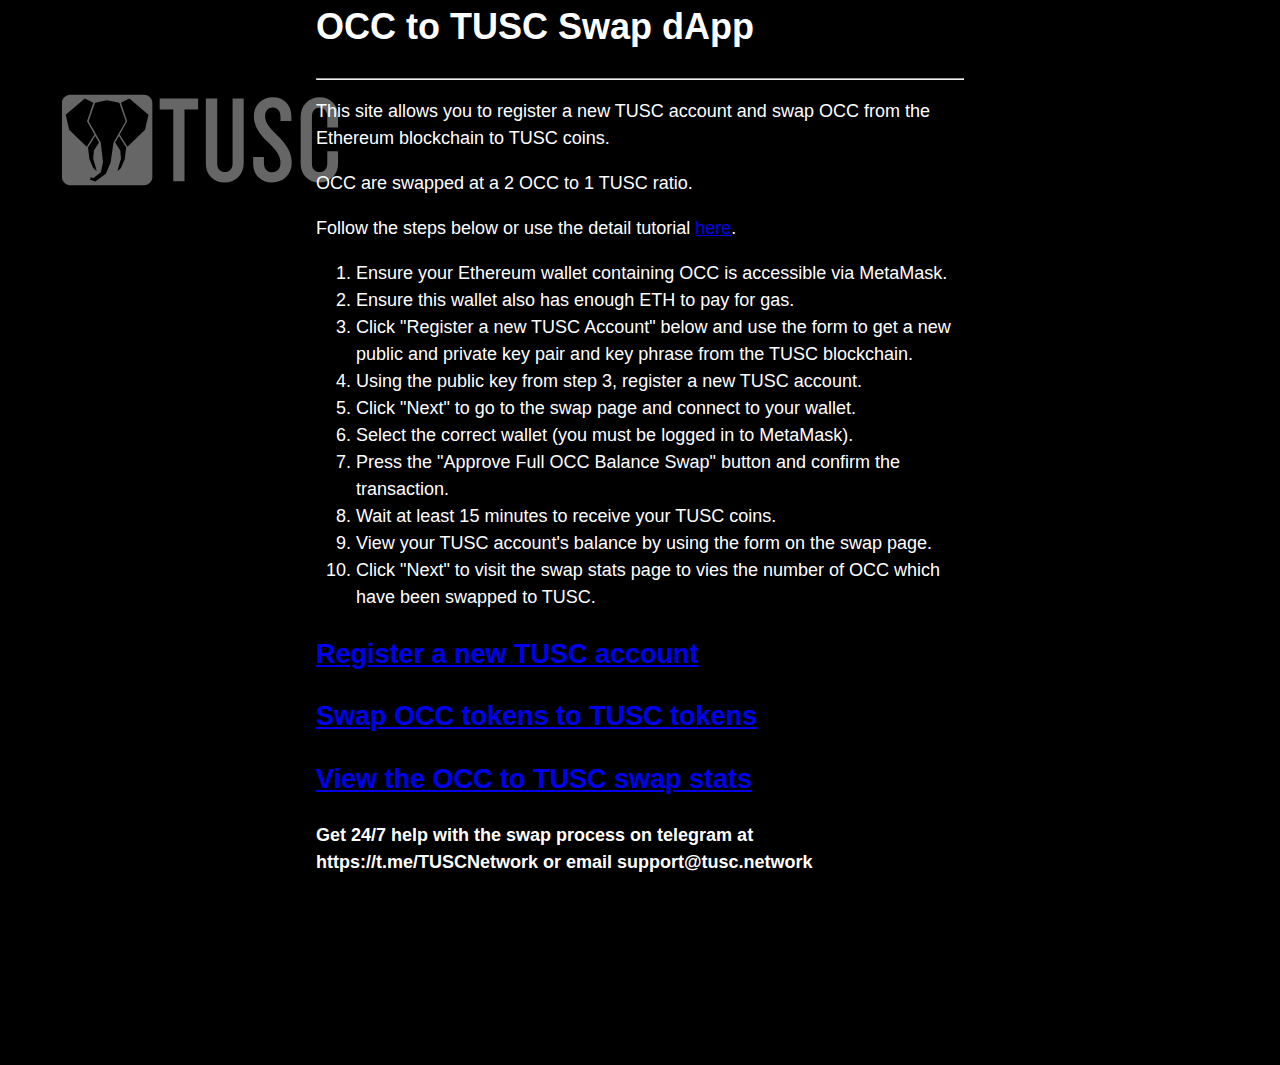
<file: index.html>
<html>
	<head>
		<link rel="stylesheet" href="styles.css" />
      
	</head>
	<body style="width:36em;margin: 0 auto;max-width: 100%;line-height: 1.5;font-size: 18px">
		<img class="logo" src="TUSC-logo-gray.svg" />
		<h1>OCC to TUSC Swap dApp</h1>
        <hr />
        <div id="instructions">
            <p>This site allows you to register a new TUSC account and swap OCC from the Ethereum blockchain to TUSC coins.</p>
        </div>
        <div id="instructions">
            <p>OCC are swapped at a 2 OCC to 1 TUSC ratio.</p>
	    <p>Follow the steps below or use the detail tutorial <a href="https://tusc.network/occ-to-tusc-swap-tutorial/">here</a>.</p>
            
            <ol type="1">
                <li>Ensure your Ethereum wallet containing OCC is accessible via MetaMask.</li>
                <li>Ensure this wallet also has enough ETH to pay for gas.</li>
                <li>Click "Register a new TUSC Account" below and use the form to get a new public and private key pair and key phrase from the TUSC blockchain.</li>
                <li>Using the public key from step 3, register a new TUSC account.</li>
                <li>Click "Next" to go to the swap page and connect to your wallet.</li>
                <li>Select the correct wallet (you must be logged in to MetaMask).</li>
                <li>Press the "Approve Full OCC Balance Swap" button and confirm the transaction.</li>
                <li>Wait at least 15 minutes to receive your TUSC coins.</li>
                <li>View your TUSC account's balance by using the form on the swap page.</li>
                <li>Click "Next" to visit the swap stats page to vies the number of OCC which have been swapped to TUSC.</li>
            </ol>
        </div>

        <div id="links">
            <div><a href="registerer.html"><h2>Register a new TUSC account</h2></a></div>
            <div><a href="swapper.html"><h2>Swap OCC tokens to TUSC tokens</h2></a></div>
            <div><a href="swapstats.html"><h2>View the OCC to TUSC swap stats</h2></a></div>
        </div>

        <div id="support">
            <b>Get 24/7 help with the swap process on telegram at https://t.me/TUSCNetwork or email support@tusc.network</b>
        </div>
        
        <br /><br /><br /><br /><br /><br /><br />
	</body>
</html>
</file>
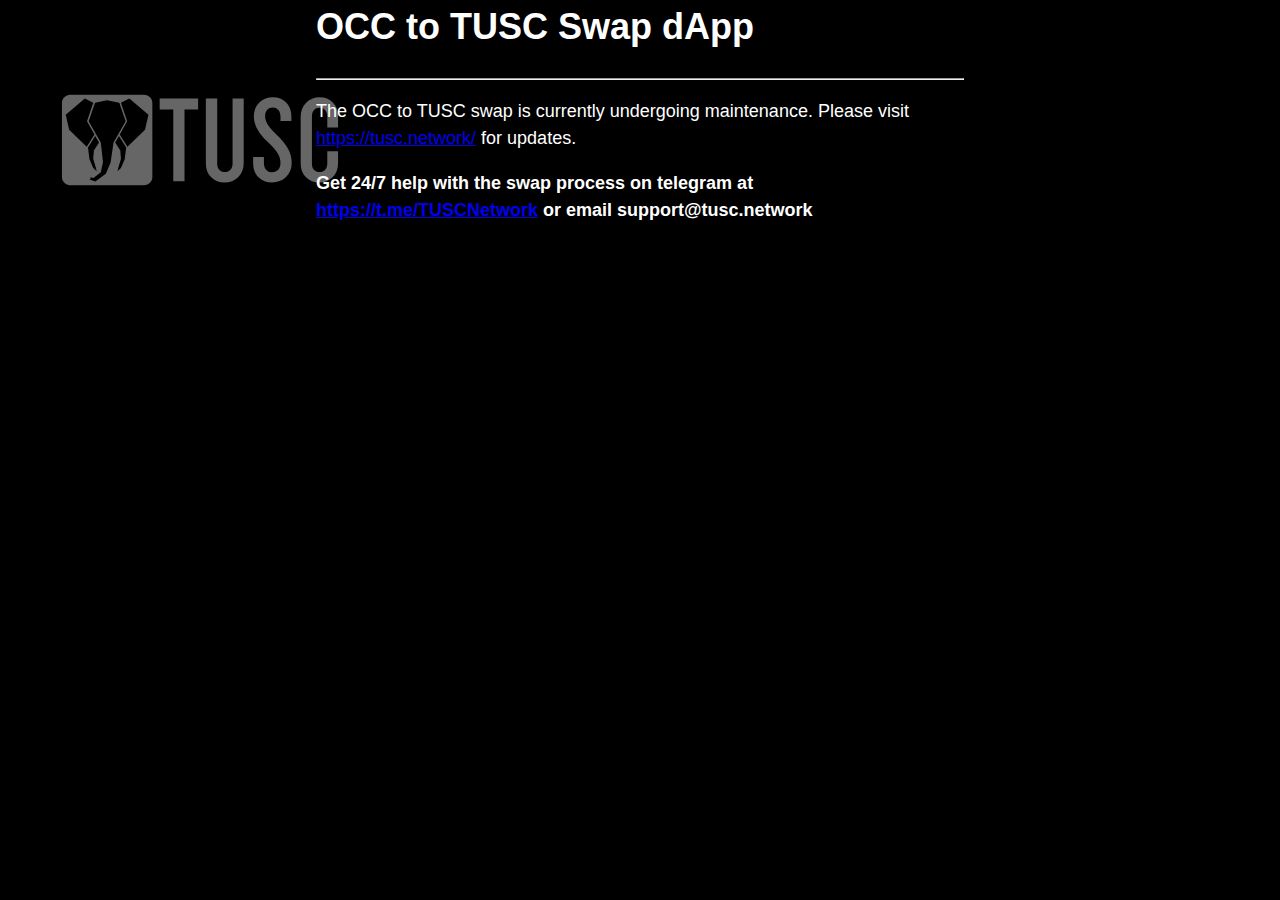
<file: index-maintenance.html>
<html>
	<head>
		<link rel="stylesheet" href="styles.css" />
      
	</head>
	<body style="width:36em;margin: 0 auto;max-width: 100%;line-height: 1.5;font-size: 18px">
		<img class="logo" src="TUSC-logo-gray.svg" />
		<h1>OCC to TUSC Swap dApp</h1>
        <hr />
        <div id="Maintenance">
            <p>The OCC to TUSC swap is currently undergoing maintenance. Please visit <a href="https://tusc.network/">https://tusc.network/</a> for updates.</p>
        </div>
        
        <div id="support">
            <b>Get 24/7 help with the swap process on telegram at <a href="https://t.me/TUSCNetwork">https://t.me/TUSCNetwork</a> or email support@tusc.network</b>
        </div>
        
        <br /><br /><br /><br /><br /><br /><br />
	</body>
</html>
</file>
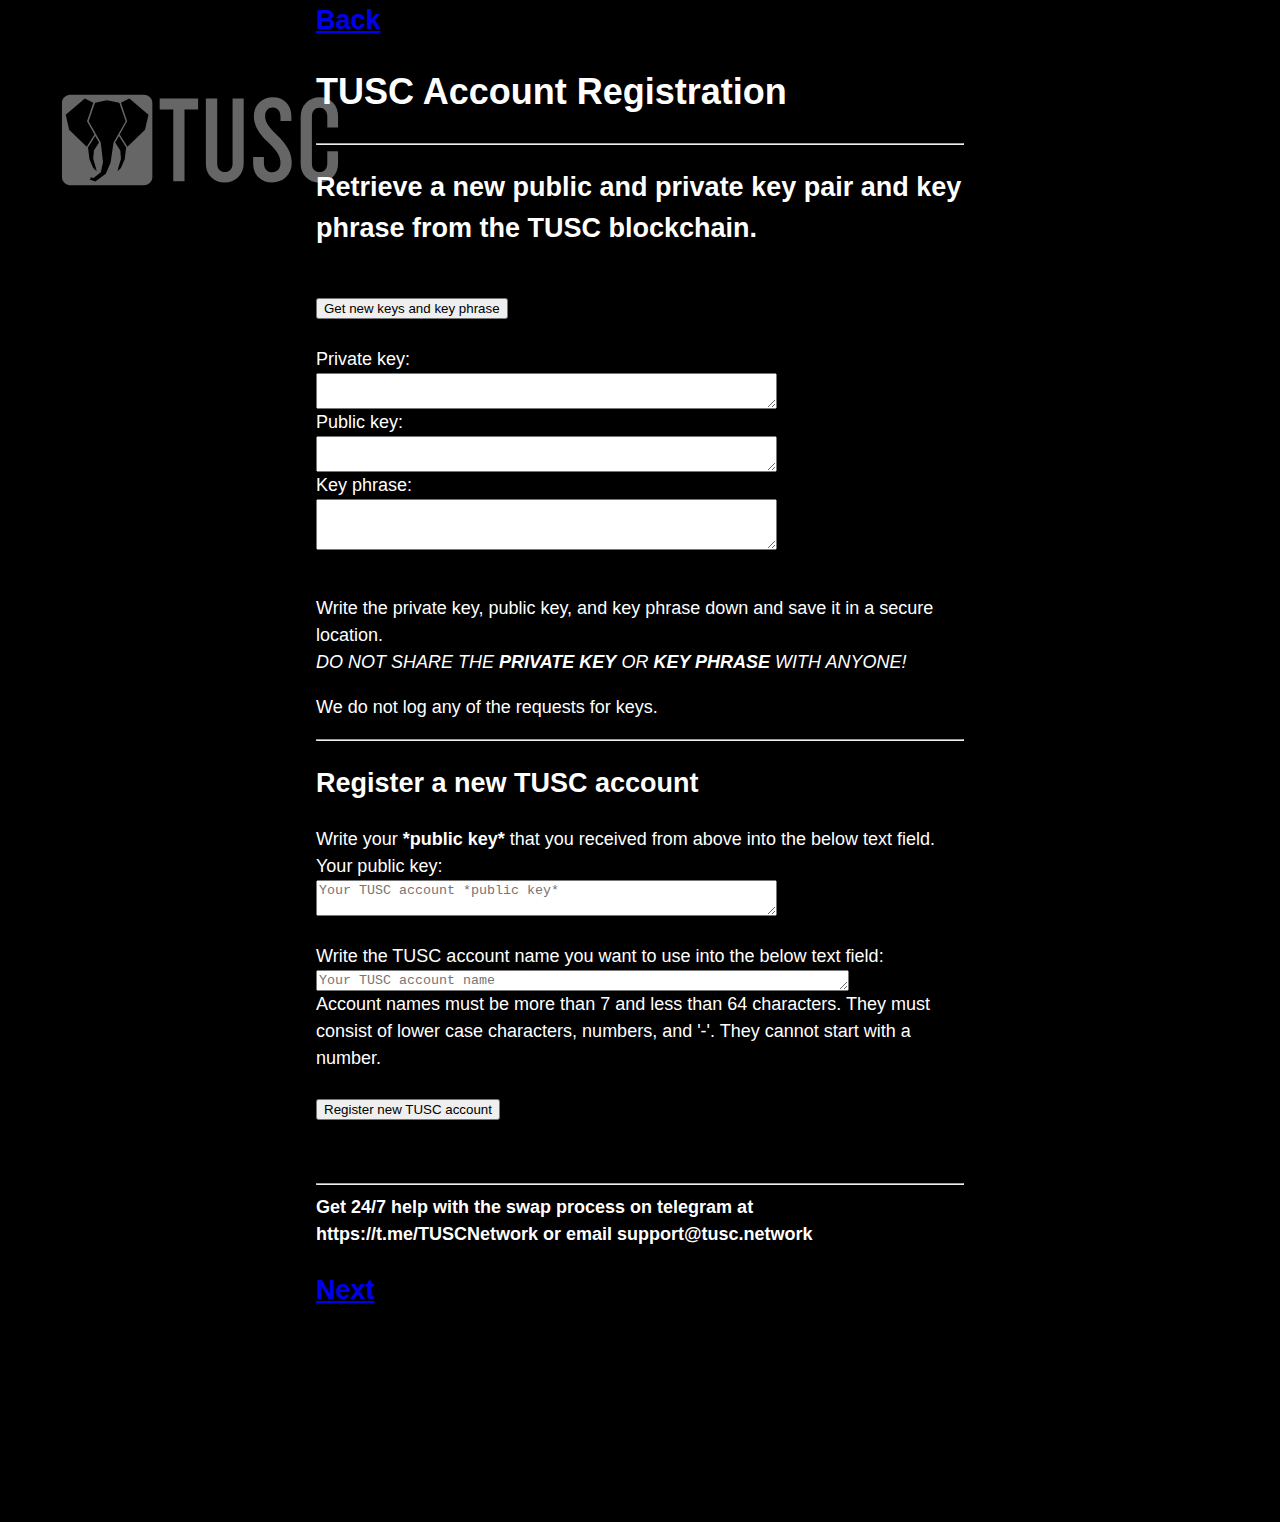
<file: registerer.html>
<html>
	<head>
		<link rel="stylesheet" href="styles.css" />
        <a href="index.html"><h2>Back</h2></a>
   		<script src="https://code.jquery.com/jquery-3.4.1.js"></script>
		<script src="https://www.google.com/recaptcha/api.js" async defer></script>
    	<script src="scripts.js"></script>
    <script type = "text/javascript" language = "javascript">
        async function registerTuscAccount(public_key, tusc_address) {
			var rrf = grecaptcha.getResponse();
            var body = JSON.stringify({ "public_key": public_key, "account_name" : tusc_address, "recaptcha_response": rrf });

            $.ajax({
                url: endpoint_register_account,
                type: 'post',
                data: body,
                headers: {
                    "Content-Type": 'application/json'
                },
                dataType: 'json',
                success: function (response) {
                    console.log(response);
                    if (response.error){
                        document.getElementById("register_account_result_text").innerHTML = response.error;
                    } else if (response.result) {
                        document.getElementById("register_account_result_text").innerHTML = "The TUSC account '" + tusc_address + "' was successfully created! \
                                                                                            Please copy the below information and keep it for your records.";
                        document.getElementById("register_account_result").innerHTML = JSON.stringify(response.result, null, 2);
                    }
                }
            });
        }

        $(document).ready(function() {
            $("#get_key_pair").click(async function(){
                document.getElementById("get_key_pair").disabled = true;
                setTimeout(function(){document.getElementById("get_key_pair").disabled = false;},3000);
                try {
                    var brain_key = await suggestBrainKey();
                    if ( brain_key ) {
                        document.getElementById("priv_key_result").innerHTML = brain_key.wif_priv_key;
                        document.getElementById("pub_key_result").innerHTML = brain_key.pub_key;
                        document.getElementById("key_phrase_result").innerHTML = brain_key.brain_priv_key;
                    } else {
                        document.getElementById("get_key_error").innerHTML = "Could not get key pair. Please contact TUSC support: ";
                    }
                } catch(error) {
                    console.log(error);
                }
            });

            $("#register_account").click(async function(){
                registerAccount();
            });

            $("#register_account_tusc_address").keydown(function(event) {
                if (event.keyCode == 13) {
                    registerAccount();
                }
            });

            $("#register_account_tusc_address").keyup(function(event) {
                $(this).val($(this).val().replace(/[\r\n\v]+/g, ''));
            });
        }); // End document ready

        function registerAccount(){
            document.getElementById("register_account").disabled = true;
            setTimeout(function(){document.getElementById("register_account").disabled = false;},3000);
            var tusc_address = $("#register_account_tusc_address").val();
            var pub_key = $("#register_account_public_key").val();
            if (tusc_address == "" || pub_key == "") {
                return;
            }
            registerTuscAccount(pub_key, tusc_address);
        }
    </script>
	</head>
    <body style="width:36em;margin: 0 auto;max-width: 100%;line-height: 1.5;font-size: 18px">
        <img class="logo" src="TUSC-logo-gray.svg" />
		<h1>TUSC Account Registration</h1>
        <hr />
        
        <div id="Forms">
            <div><h2>Retrieve a new public and private key pair and key phrase from the TUSC blockchain.</h2>
                    <br />
                    <input type="button" id="get_key_pair" value="Get new keys and key phrase"/>
                    <br />
                    <br />
                    <label for="priv_key_result">Private key:</label><br />
                    <textarea rows="2" cols="55" id="priv_key_result" readonly="readonly"></textarea><br />
                    <label for="pub_key_result">Public key:</label><br />
                    <textarea rows="2" cols="55" id="pub_key_result" readonly="readonly"></textarea><br />
                    <label for="key_phrase_result">Key phrase:</label><br />
                    <textarea rows="3" cols="55" id="key_phrase_result" readonly="readonly"></textarea><br />
                    <div id="get_key_error"></div>
                    <br />
                <p>Write the private key, public key, and key phrase down and save it in a secure location.<br /> 
                    <i>DO NOT SHARE THE <b>PRIVATE KEY</b> OR <b>KEY PHRASE</b> WITH ANYONE!</i>
                </p>
                <p>We do not log any of the requests for keys.</p>
            </div>
            <hr />
            <div><h2>Register a new TUSC account</h2>
                <div>
                    Write your <b>*public key*</b> that you received from above into the below text field.<br />
                    <label for="register_account_public_key">Your public key:</label><br />
                    <textarea rows="2" cols="55" id="register_account_public_key" type="text"  placeholder="Your TUSC account *public key*"></textarea><br /><br />
                    Write the TUSC account name you want to use into the below text field:<br />
                    <textarea rows="1" cols="64" id="register_account_tusc_address" type="text"  placeholder="Your TUSC account name"></textarea>
                    <br />
                    Account names must be more than 7 and less than 64 characters.
                    They must consist of lower case characters, numbers, and '-'.
                    They cannot start with a number.
                    <br />
					<div class="g-recaptcha" data-sitekey="6LdYIrgUAAAAAIkHkfB0sYOJ5-DXnZMDhhPC9DUs"></div>
                    <br />
                    <input type="button" id="register_account" value="Register new TUSC account"/>
                    <div id="register_account_result_text"></div><br />
                    <div id="register_account_result"></div>
                    <br />
                </div>
            </div>
            <hr />
        </div>
        <div id="support">
            <b>Get 24/7 help with the swap process on telegram at https://t.me/TUSCNetwork or email support@tusc.network</b>
        </div>
        	<a href="swapper.html"><h2>Next</h2></a>
        <br /><br /><br /><br /><br /><br /><br />
	</body>
</html>
</file>
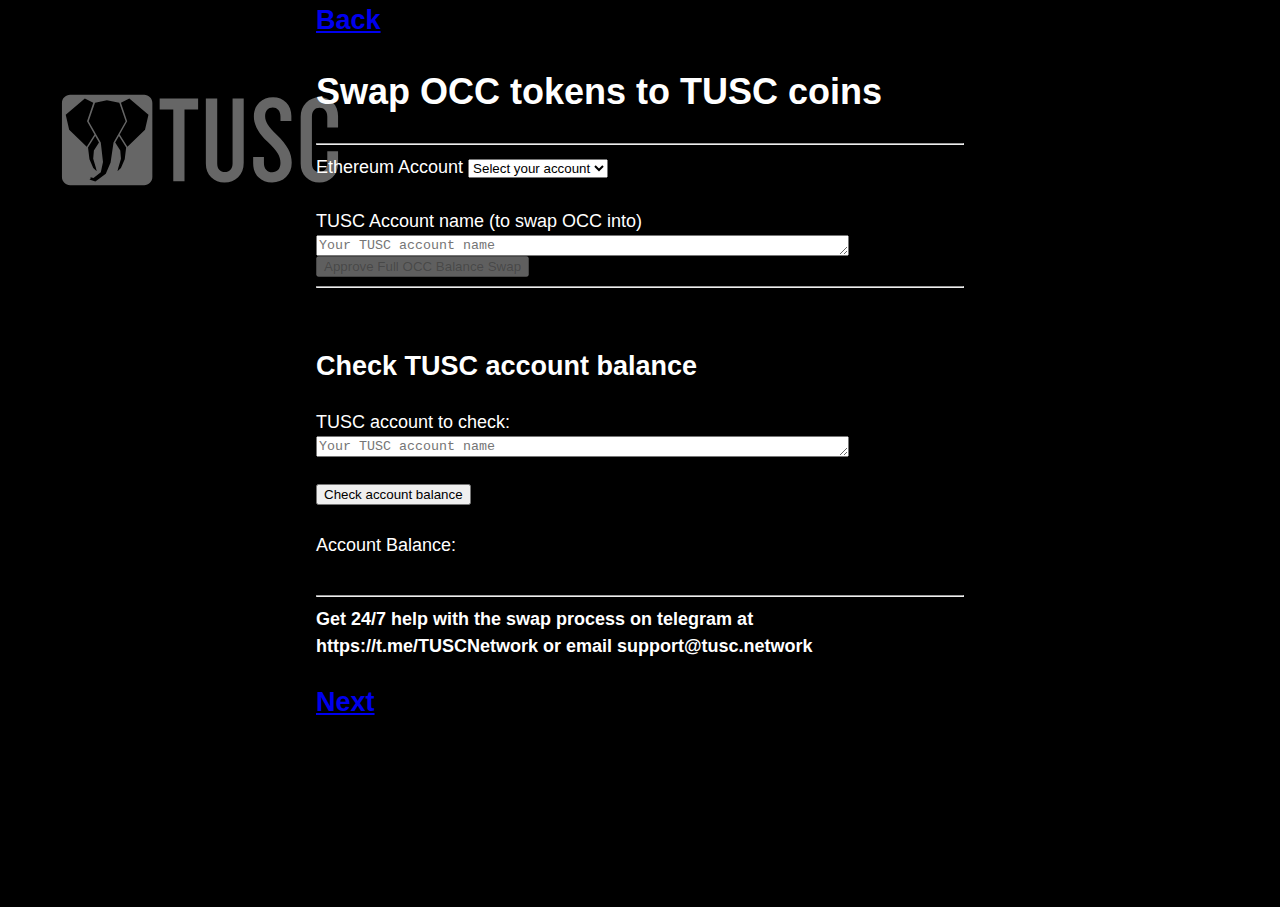
<file: swapper.html>
<html>
	<head>
	<link rel="stylesheet" href="styles.css" />
		
        <script src="https://code.jquery.com/jquery-3.4.1.js"></script>
        <script src="scripts.js"></script>
        <script src="contract.js"></script>
		<script>
            let contract;
            let occ_contract;
            let occ_balance = null;
            let account_num = null;
            let ethAPIRopsten = "https://ropsten.etherscan.io/tx/";
            let ethAPIMainnet = "https://etherscan.io/tx/";

            window.addEventListener('load', async () => {
                // Modern dapp browsers
                if (window.ethereum) {
                    window.web3 = new Web3(ethereum);
                    try {
                        await ethereum.enable(); // Request account access
                    } catch (error) {
                        console.log("ethereum.enable() failed: ");
                        console.log(error);
                    }

                } else if (window.web3) { // Legacy dapp browsers
                    window.web3 = new Web3(web3.currentProvider);
                    // Accounts already exposed
                }


                if (typeof(web3) == 'undefined') {
                    return console.log("(web3 not found)");
                }

                contract = web3.eth.contract(abi).at(contract_address);
                occ_contract = web3.eth.contract(erc20_abi).at(occ_contract_address);

                let html = "<option>--Select Account--</option>";
                for (let i = 0; i < web3.eth.accounts.length; i++)
                    html += '<option>' + web3.eth.accounts[i] + '</option>';

                $('.accounts').html(html);
                $('.accounts').on('change', function() {
                    account_num = this.value;
                    getBalance();
                });

                $('.approve_btn').click(function() {
                    preSwapChecks();
                });

                $("#swap_to_tusc_address").keydown(function(event) {
                    if (event.keyCode == 13) {
                        preSwapChecks();
                    }
                });

                $("#swap_to_tusc_address").keyup(function(event) {
                    $(this).val($(this).val().replace(/[\r\n\v]+/g, ''));
                });
            });

            async function preSwapChecks() {
                if (document.getElementById("approve_btn").disabled == true) {
                    return;
                }
                
                var tusc_address = $("#swap_to_tusc_address").val();
                if (tusc_address == "") {
                    return false;
                }

                let account_exists = await checkTuscAddress(tusc_address)
                if (!account_exists) {
                    alert("TUSC account name does not exist...aborting transaction.");
                    return false;
                }

                if (confirm("Are you SURE the TUSC account name is correct?")) {
                    occ_contract.approve.sendTransaction(contract_address, occ_balance, (error, result) => {
                        handleError(error);
                        doSwap(tusc_address);
                    });
                }
            }

            function handleError(error) {
                if (error) {
                    console.log(error);
                    alert(error);
                    throw error;
                }
            }

            async function doSwap(tusc_address)
            {
                try {
                    contract.doSwap.sendTransaction(tusc_address, {gasPrice: web3.toWei(4.1, 'Gwei') }, (error, result) => {
                        handleError(error);

                        console.log("txhash: " + result);
                        $("#result").html('<a href="' + ethAPIMainnet + result + '" target="_blank">Transaction Results</a>');
                        // TODO: getTransactionReceipt
                    });
                } catch (e) {
                    console.log(e);
                    alert("Error (details in console)");
                }
            }

            function getBalance()
            {
                occ_contract.balanceOf.call(account_num, (error, result) => {
                    handleError(error);

                    console.log(result);
                    setOccBalance(result);
                });
            }

            function setOccBalance(balance) {
                occ_balance = balance;
                var display_balance = (balance.c[0] / 10000).toFixed(5);
                $('.balance').text('OCC Balance: ' + display_balance.toLocaleString());
                document.getElementById("approve_btn").disabled = false;
            }

            $(document).ready(function() {
                $("#get_account_balance").click(async function(){
                    getAccountBalance()
                });

                $("#account_balance_tusc_address").keydown(function(event) {
                    if (event.keyCode == 13) {
                        getAccountBalance()
                    }
                });

                $("#account_balance_tusc_address").keyup(function(event) {
                    $(this).val($(this).val().replace(/[\r\n\v]+/g, ''));
                });
            }); // End document ready

            async function getAccountBalance() {
                document.getElementById("get_account_balance").disabled = true;
                setTimeout(function(){document.getElementById("get_account_balance").disabled = false;},3000);
                var tusc_address = $("#account_balance_tusc_address").val();

                let account_exists = await checkTuscAddress(tusc_address)
                if (!account_exists) {
                    document.getElementById("account_balance").innerHTML = "TUSC account name does not exist";
                    return;
                }

                if (tusc_address != "") {
                    try {
                        var account_balance = await getTuscAccountBalance(tusc_address)
                        if ( account_balance != "-1" ) {
                            let bal =  addDecimalPoint(account_balance, tusc_precision);
                            document.getElementById("account_balance").innerHTML = bal + " TUSC" ;
                        } else {
                            document.getElementById("account_balance").innerHTML = "TUSC account does not exist";
                        }
                    } catch(error) {
                        console.log(error)
                    }
                }
            }

		</script>
	</head>
	<body style="width:36em;margin: 0 auto;max-width: 100%;line-height: 1.5;font-size: 18px">
		<img class="logo" src="TUSC-logo-gray.svg" />
            <a href="index.html"><h2>Back</h2></a>
		<h1>Swap OCC tokens to TUSC coins</h1>
		<hr />
        
        <div id="Forms">
            <label for="accounts">Ethereum Account</label>
            <select class='accounts'>
                <option value="" disabled selected>Select your account</option>
            </select>
            <div class='balance'></div>
            <br />
            <label for="swap_to_tusc_address">TUSC Account name (to swap OCC into)</label><br />
            <textarea rows="1" cols="64" type="text" id="swap_to_tusc_address" placeholder="Your TUSC account name"></textarea>
            
            <br />
            <input type="button" class="approve_btn" id="approve_btn" value="Approve Full OCC Balance Swap" disabled=true />
            <hr />
            
            <br />
            <div id="result"></div>
            
            <div><h2>Check TUSC account balance</h2>
                <div>
                    <label for="account_balance_tusc_address">TUSC account to check: </label><br />
                    <textarea rows="1" cols="64" id="account_balance_tusc_address" type="text" placeholder="Your TUSC account name"></textarea><br /><br />
                    <input type="button" id="get_account_balance" value="Check account balance"/><br /><br />
                    <label for="account_balance">Account Balance:</label>
                    <div class='account_balance' id='account_balance'></div>
                    <br />
                </div>
            </div>
            <hr />
        </div>
        <div id="support">
            <b>Get 24/7 help with the swap process on telegram at https://t.me/TUSCNetwork or email support@tusc.network</b>
        </div>
        	<a href="swapstats.html"><h2>Next</h2></a>
        <br /><br /><br /><br /><br /><br />
	</body>
</html>
</file>
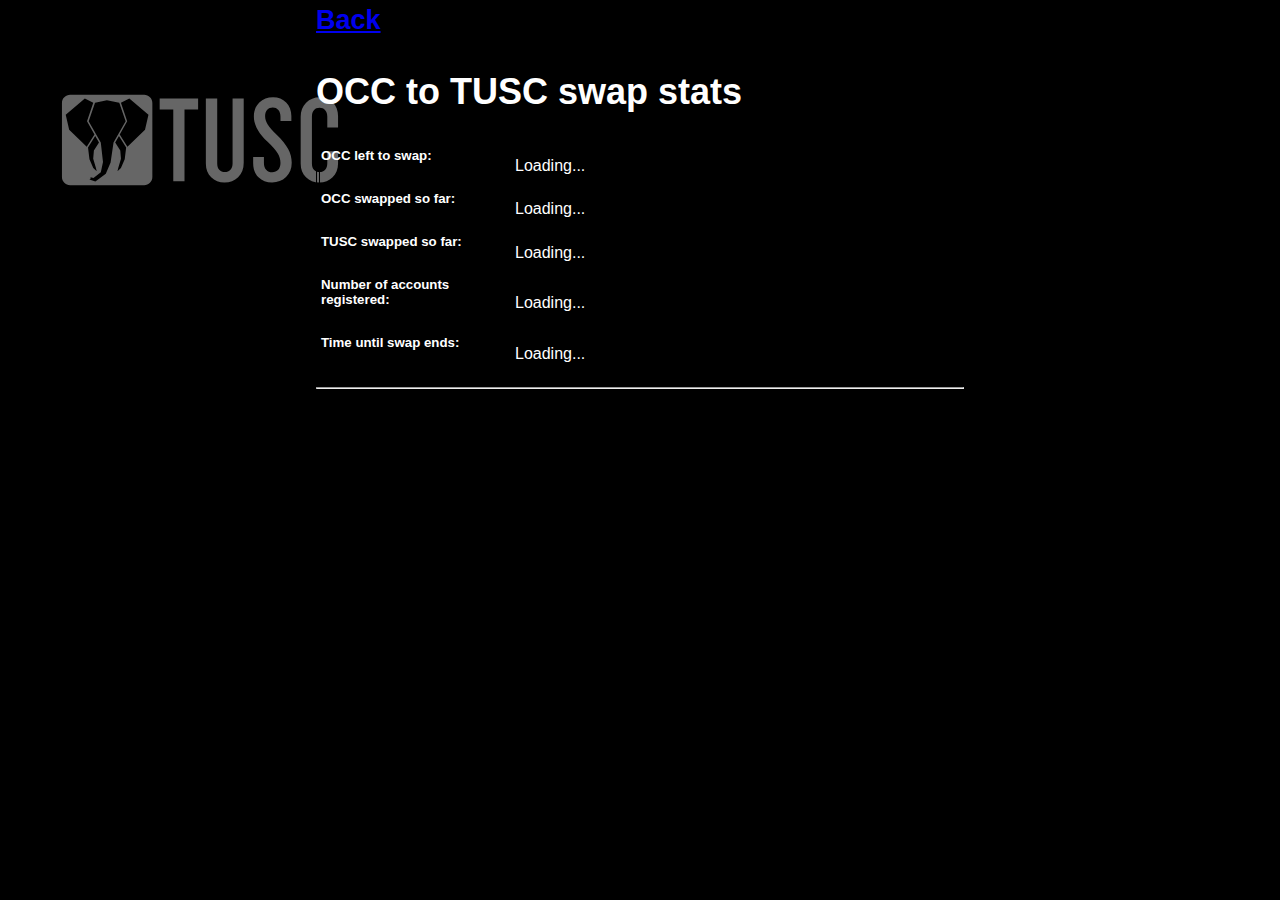
<file: swapstats.html>
<html>
	<head>
		<link rel="stylesheet" href="styles.css" />
            <a href="index.html"><h2>Back</h2></a>
        <script src="https://code.jquery.com/jquery-3.4.1.js"></script>
        <script src="scripts.js"></script>
        <script>
        $(document).ready(function() {
            getStats();
        }); // End document ready
        </script>
	</head>
	<body style="width:36em;margin: 0 auto;max-width: 100%;line-height: 1.5;font-size: 18px">
        	<img class="logo" src="TUSC-logo-gray.svg" />
		<h1>OCC to TUSC swap stats</h1>
        <table style="width:100%;border: 1px solid black;">
                <tr>
                    <td style="width:30%;border: 1px solid black;"><h5>OCC left to swap:</h5></td>
                    <td style="width:100%;border: 1px solid black;" id="occ_left_to_swap">Loading...</td>
                </tr>
                <tr>
                    <td style="border: 1px solid black;"><h5>OCC swapped so far:</h5></td>
                    <td style="width:100%;border: 1px solid black;" id="occ_swapped">Loading...</td>
                </tr>
                <tr>
                    <td style="border: 1px solid black;" ><h5>TUSC swapped so far:</h5></td>
                    <td style="width:100%;border: 1px solid black;" id="tusc_swapped">Loading...</td>
                </tr>
                <tr>
                    <td style="border: 1px solid black;"><h5>Number of accounts registered:</h5></td>
                    <td style="width:100%;border: 1px solid black;" id="number_of_registrations">Loading...</td>
                </tr>
                <tr>
                    <td style="border: 1px solid black;"><h5>Time until swap ends:</h5></td>
                    <td style="width:100%;border: 1px solid black;" id="end_of_swap_date">Loading...</td>
                </tr>
        </table>
        <hr />
        <br /><br /><br /><br /><br /><br />
	</body>
</html>
</file>
<file: styles.css>
body {
  background-color: black;
  color: white;
  font-family: sans-serif;
}
.logo {
  position: absolute;
  top: -143px;
  left: 0px;
  width: 400px;
  z-index: -1;
}
</file>
